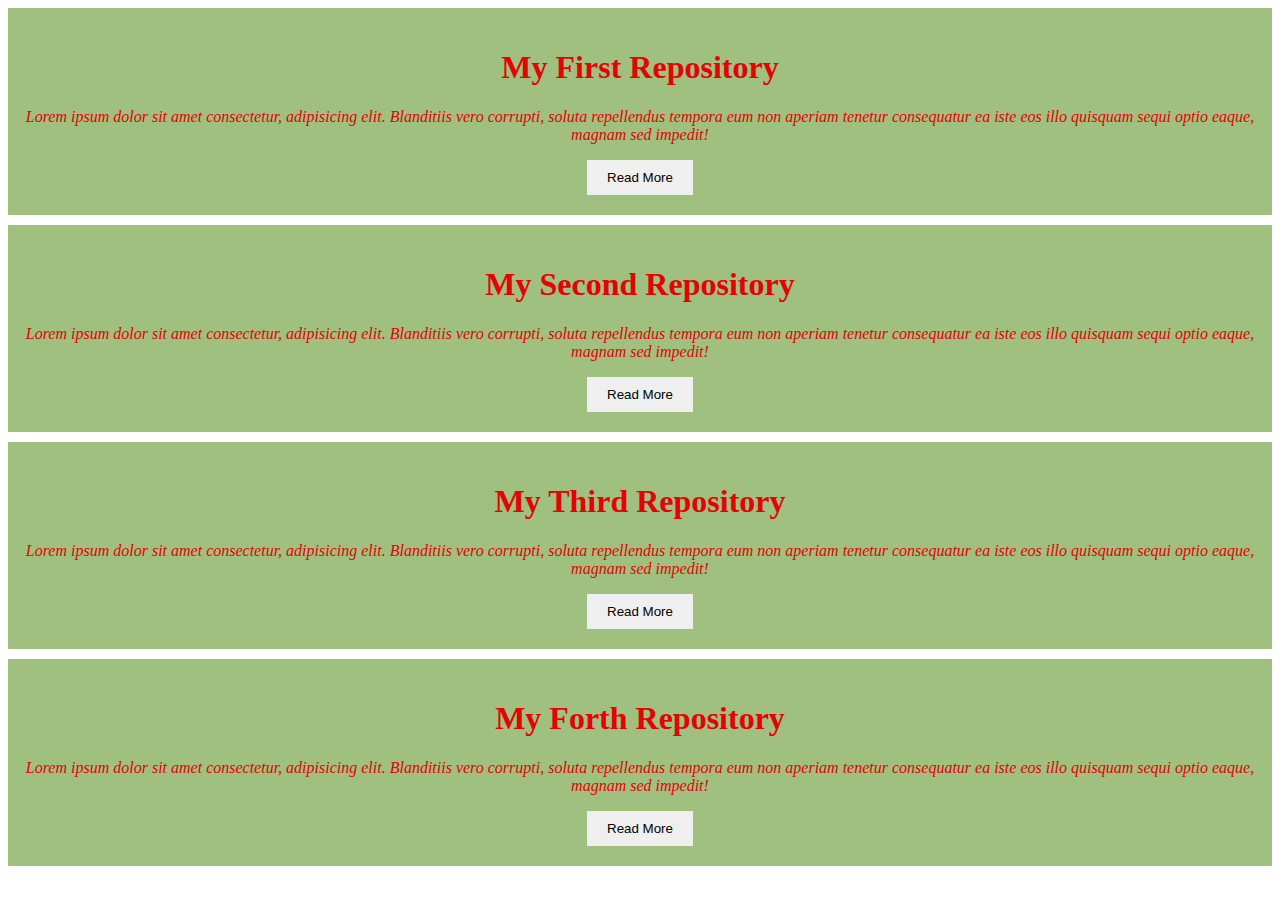
<file: index.html>
<!DOCTYPE html>
<html lang="en">
<head>
    <meta charset="UTF-8">
    <meta name="viewport" content="width=device-width, initial-scale=1.0">
    <title>My First Repository</title>
    <link rel="stylesheet" href="./style/style.css">
</head>
<body>
    <div class="repo">
        <h1>My First Repository</h1>
        <p>Lorem ipsum dolor sit amet consectetur, adipisicing elit. Blanditiis vero corrupti, soluta repellendus tempora eum non aperiam tenetur consequatur ea iste eos illo quisquam sequi optio eaque, magnam sed impedit!</p>
        <button>Read More</button>
    </div>
    <div class="repo">
        <h1>My Second Repository</h1>
        <p>Lorem ipsum dolor sit amet consectetur, adipisicing elit. Blanditiis vero corrupti, soluta repellendus tempora eum non aperiam tenetur consequatur ea iste eos illo quisquam sequi optio eaque, magnam sed impedit!</p>
        <button>Read More</button>
    </div>
    <div class="repo">
        <h1>My Third Repository</h1>
        <p>Lorem ipsum dolor sit amet consectetur, adipisicing elit. Blanditiis vero corrupti, soluta repellendus tempora eum non aperiam tenetur consequatur ea iste eos illo quisquam sequi optio eaque, magnam sed impedit!</p>
        <button>Read More</button>
    </div>
    <div class="repo">
        <h1>My Forth Repository</h1>
        <p>Lorem ipsum dolor sit amet consectetur, adipisicing elit. Blanditiis vero corrupti, soluta repellendus tempora eum non aperiam tenetur consequatur ea iste eos illo quisquam sequi optio eaque, magnam sed impedit!</p>
        <button>Read More</button>
    </div>
</body>
</html>
</file>
<file: style/style.css>
.repo{
    text-align: center;
    color: rgb(229, 2, 2);
    background-color: rgb(159, 192, 127);
    padding: 20px 10px;
    margin-bottom: 10px;
}
.repo p{
    font-family: 'Times New Roman', Times, serif;
    font-style: italic;
}
.repo button{
    padding: 10px 20px;
    border: none;
}
</file>
